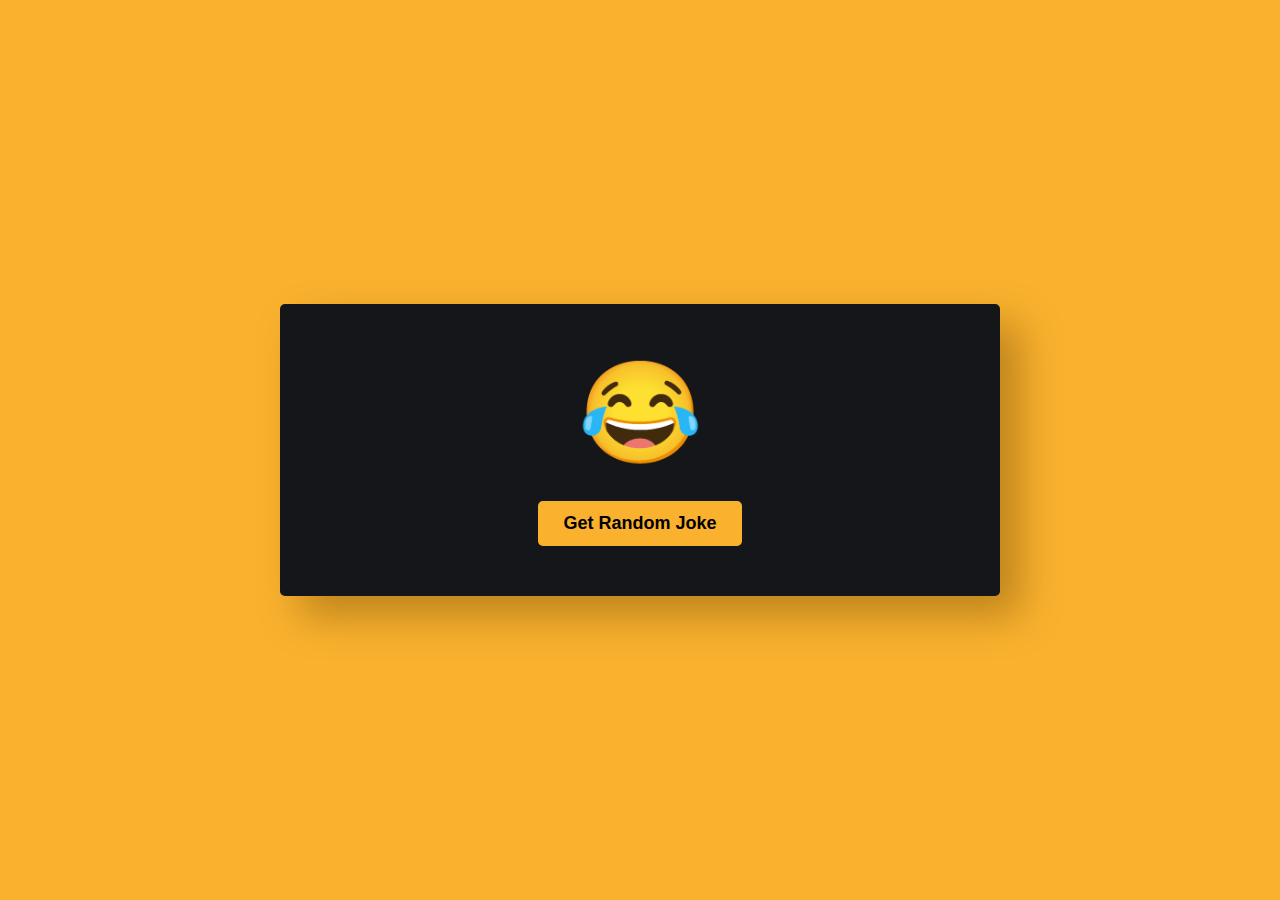
<file: index.html>
<!DOCTYPE html>
<html lang="en">
  <head>
    <meta charset="UTF-8" />
    <meta http-equiv="X-UA-Compatible" content="IE=edge" />
    <meta name="viewport" content="width=device-width, initial-scale=1.0" />
    <title>Random Jokes</title>
    <!-- custom css -->
    <link rel="stylesheet" href="style.css" />
  </head>
  <body>
    <div class="wrapper">
      <span>&#128514;</span>
      <p id="joke"></p>
      <button id="btn">Get Random Joke</button>
    </div>
    <!-- custom javascript -->
    <script src="script.js"></script>
  </body>
</html>
</file>
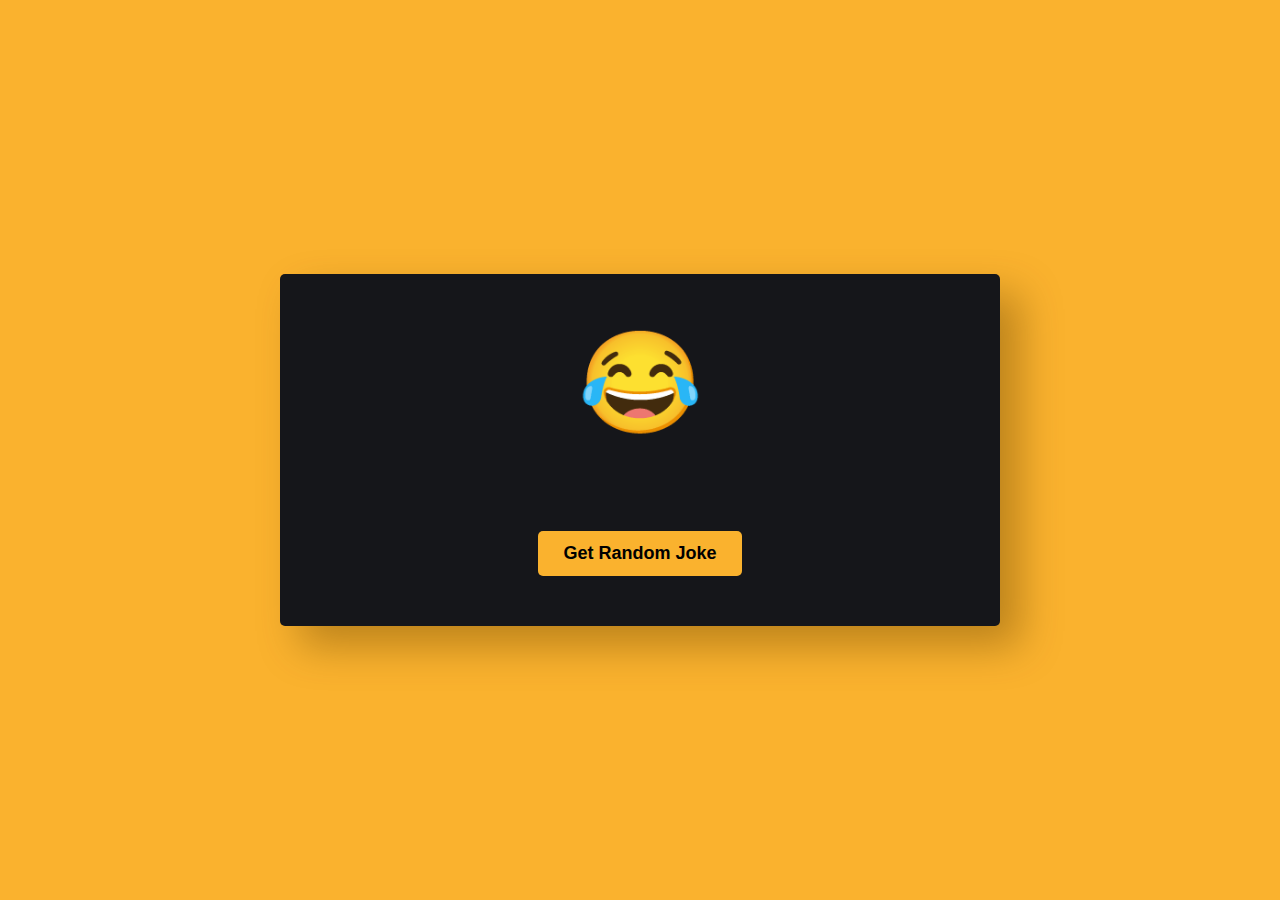
<file: Random Jokes.html>
<!DOCTYPE html>
<!-- saved from url=(0032)http://127.0.0.1:5500/index.html -->
<html lang="en"><head><meta http-equiv="Content-Type" content="text/html; charset=UTF-8">
    
    <meta http-equiv="X-UA-Compatible" content="IE=edge">
    <meta name="viewport" content="width=device-width, initial-scale=1.0">
    <title>Random Jokes</title>
    <!-- custom css -->
    <link rel="stylesheet" href="./Random Jokes_files/style.css">
  </head>
  <body>
    <div class="wrapper">
      <span>😂</span>
      <p id="joke" class="fade">If you're here for the yodeling lesson, please form an orderly orderly orderly queue.</p>
      <button id="btn">Get Random Joke</button>
    </div>
    <!-- custom javascript -->
    <script src="./Random Jokes_files/script.js.download"></script>
  <!-- Code injected by live-server -->
<script>
	// <![CDATA[  <-- For SVG support
	if ('WebSocket' in window) {
		(function () {
			function refreshCSS() {
				var sheets = [].slice.call(document.getElementsByTagName("link"));
				var head = document.getElementsByTagName("head")[0];
				for (var i = 0; i < sheets.length; ++i) {
					var elem = sheets[i];
					var parent = elem.parentElement || head;
					parent.removeChild(elem);
					var rel = elem.rel;
					if (elem.href && typeof rel != "string" || rel.length == 0 || rel.toLowerCase() == "stylesheet") {
						var url = elem.href.replace(/(&|\?)_cacheOverride=\d+/, '');
						elem.href = url + (url.indexOf('?') >= 0 ? '&' : '?') + '_cacheOverride=' + (new Date().valueOf());
					}
					parent.appendChild(elem);
				}
			}
			var protocol = window.location.protocol === 'http:' ? 'ws://' : 'wss://';
			var address = protocol + window.location.host + window.location.pathname + '/ws';
			var socket = new WebSocket(address);
			socket.onmessage = function (msg) {
				if (msg.data == 'reload') window.location.reload();
				else if (msg.data == 'refreshcss') refreshCSS();
			};
			if (sessionStorage && !sessionStorage.getItem('IsThisFirstTime_Log_From_LiveServer')) {
				console.log('Live reload enabled.');
				sessionStorage.setItem('IsThisFirstTime_Log_From_LiveServer', true);
			}
		})();
	}
	else {
		console.error('Upgrade your browser. This Browser is NOT supported WebSocket for Live-Reloading.');
	}
	// ]]>
</script>


</body></html>
</file>
<file: style.css>
* {
  padding: 0;
  margin: 0;
  box-sizing: border-box;
  font-family: "Rubik", sans-serif;
}
body {
  background-color: #fab22e;
}

.wrapper {
  width: 80vmin;
  padding: 50px 40px;
  background-color: #15161a;
  position: absolute;
  transform: translate(-50%, -50%);
  top: 50%;
  left: 50%;
  border-radius: 5px;
  box-shadow: 20px 20px 40px rgba(97, 63, 0, 0.4);
}
span {
  display: block;
  text-align: center;
  font-size: 100px;
}
p {
  font-size: 16px;
  color: #ffffff;
  font-weight: 400;
  text-align: center;
  word-break: break-word;
  line-height: 30px;
  margin: 30px 0;
  opacity: 0;
}
.fade {
  opacity: 1;
  transition: opacity 1.5s;
}
button {
  display: block;
  background-color: #fab22e;
  border: none;
  padding: 12px 25px;
  margin: 0 auto;
  font-size: 18px;
  font-weight: 600;
  border-radius: 5px;
  cursor: pointer;
}
</file>
<file: Random Jokes_files/style.css>
* {
  padding: 0;
  margin: 0;
  box-sizing: border-box;
  font-family: "Rubik", sans-serif;
}
body {
  background-color: #fab22e;
}

.wrapper {
  width: 80vmin;
  padding: 50px 40px;
  background-color: #15161a;
  position: absolute;
  transform: translate(-50%, -50%);
  top: 50%;
  left: 50%;
  border-radius: 5px;
  box-shadow: 20px 20px 40px rgba(97, 63, 0, 0.4);
}
span {
  display: block;
  text-align: center;
  font-size: 100px;
}
p {
  font-size: 16px;
  color: #ffffff;
  font-weight: 400;
  text-align: center;
  word-break: break-word;
  line-height: 30px;
  margin: 30px 0;
  opacity: 0;
}
.fade {
  opacity: 1;
  transition: opacity 1.5s;
}
button {
  display: block;
  background-color: #fab22e;
  border: none;
  padding: 12px 25px;
  margin: 0 auto;
  font-size: 18px;
  font-weight: 600;
  border-radius: 5px;
  cursor: pointer;
}
</file>
